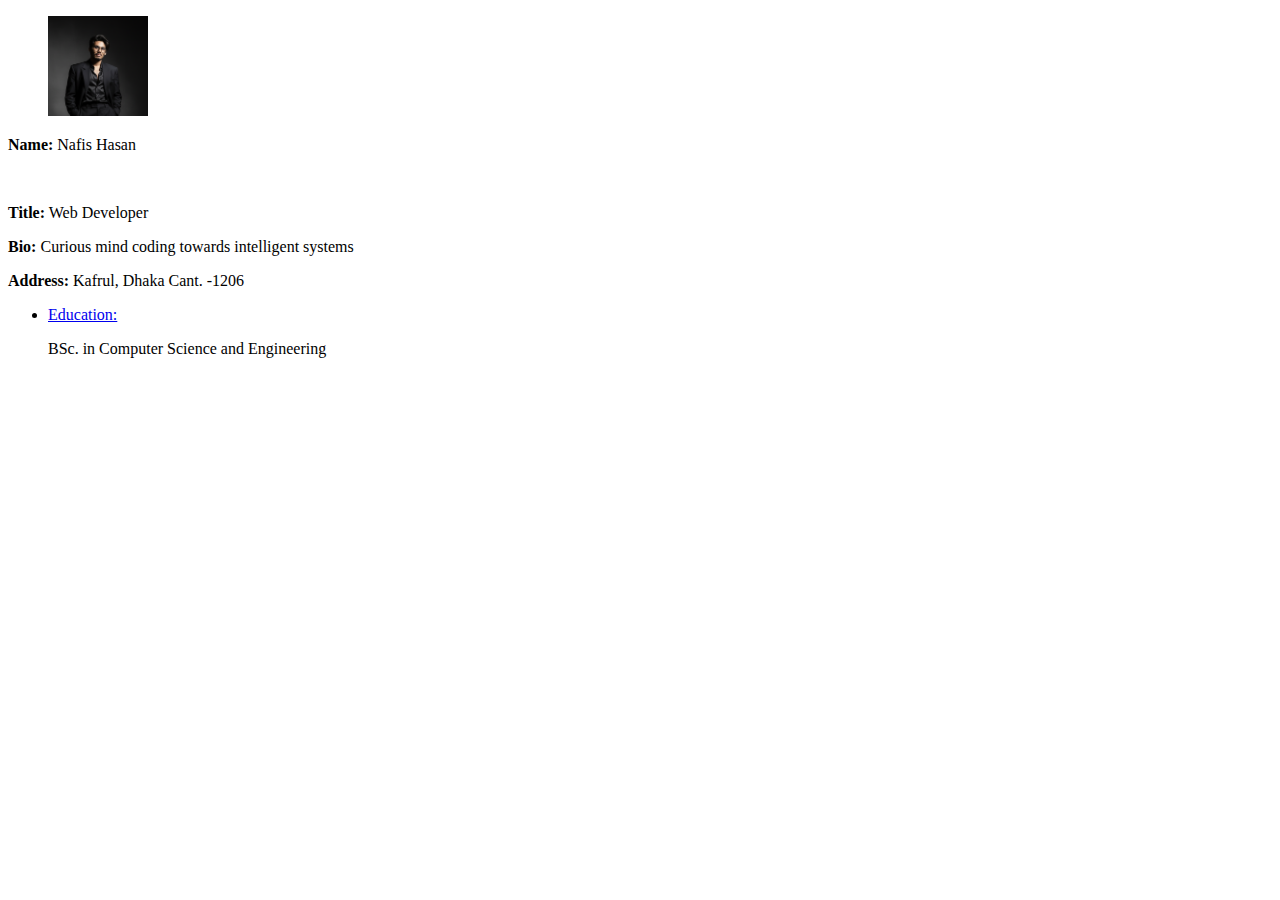
<file: Porfolio/index.html>
<!DOCTYPE html>
<html>

<head>
    <title> Curriculum Vitae </title>
</head>

<body>
    <ul>

        <img src="..\Porfolio\data\NAFIS2.png" alt="Nafis" width="100" height="100">

    </ul>

    <p>
        <strong>Name:</strong> Nafis Hasan
    </p><br>
    <p>
        <strong>Title:</strong> Web Developer
    </p>
    <p>
        <strong>Bio:</strong> Curious mind coding towards intelligent systems
    </p>
    <p>
        <strong>Address:</strong> Kafrul, Dhaka Cant. -1206
    </p>


    <ul>
        <li>
            <a href="html/Education.html">Education:</a>
            <p>
                BSc. in Computer Science and Engineering
            </p>
        </li>
    </ul>
</body>

</html>
</file>
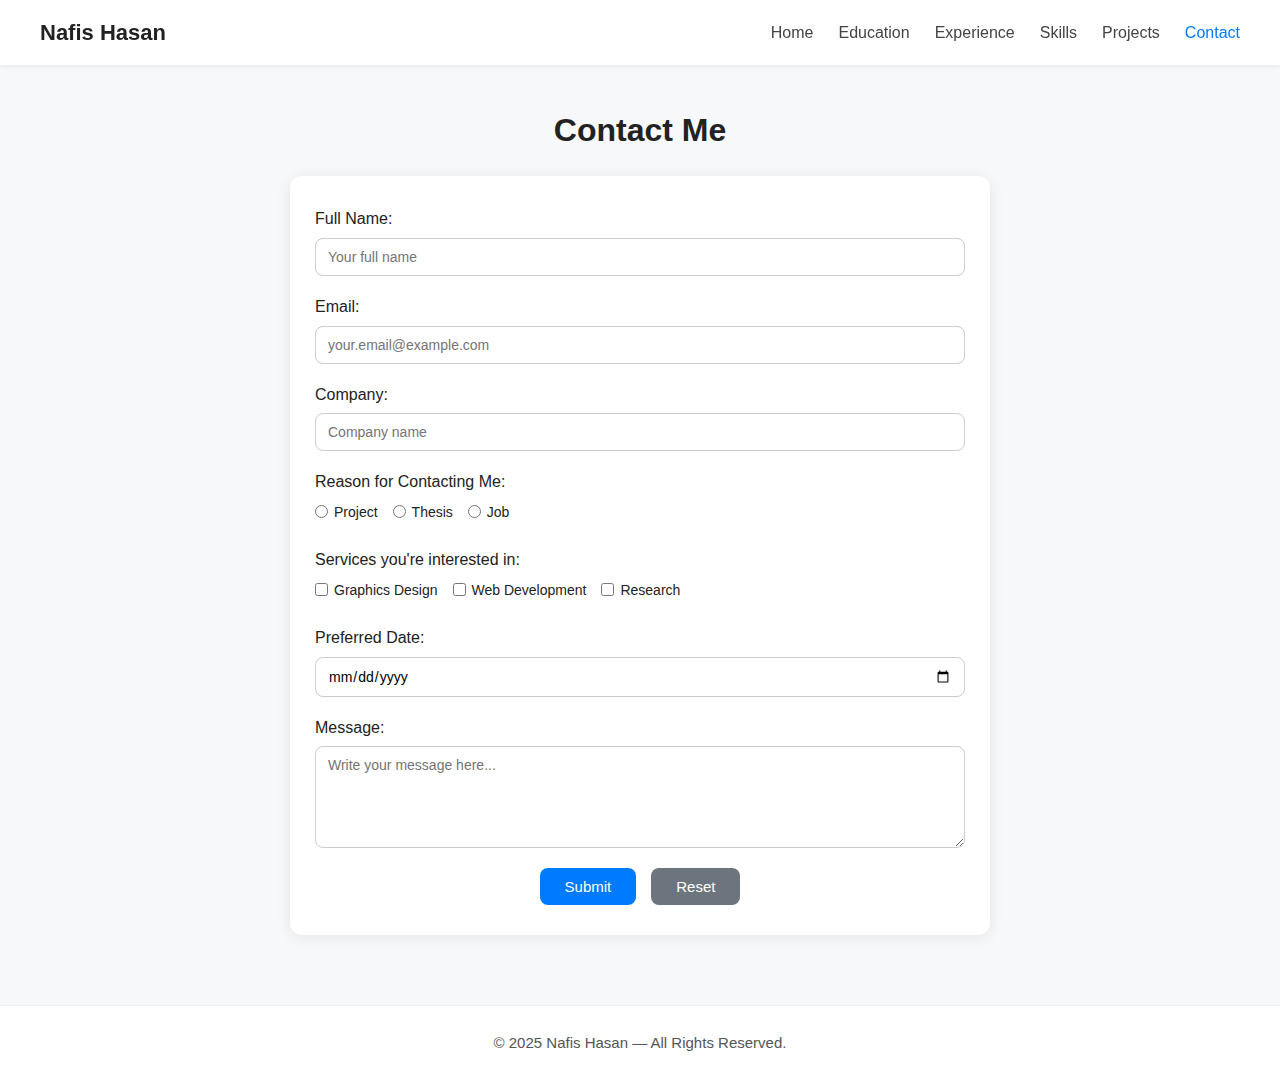
<file: Portfolio/html/Contact.html>
<!DOCTYPE html>
<html lang="en">

<head>
    <meta charset="UTF-8">
    <meta name="viewport" content="width=device-width, initial-scale=1.0">
    <meta name="description" content="Contact - Nafis Hasan">
    <link rel="stylesheet" href="../css/Contact.css">
    <title>Contact Me - Nafis Hasan</title>
</head>

<body>

    <!-- Navigation -->
    <nav class="navbar">
        <div class="logo">Nafis Hasan</div>
        <ul class="nav-links">
            <li><a href="../index.html">Home</a></li>
            <li><a href="Education.html">Education</a></li>
            <li><a href="Experience.html">Experience</a></li>
            <li><a href="Skills.html">Skills</a></li>
            <li><a href="Projects.html">Projects</a></li>
            <li><a href="Contact.html" class="active">Contact</a></li>
        </ul>
    </nav>

    <!-- Page Header -->
    <header class="page-header">
        <h1>Contact Me</h1>
    </header>

    <!-- Form Container -->
    <main class="form-container">
        <form action="#" method="POST">

            <div class="form-row">
                <label for="name">Full Name:</label>
                <input type="text" id="name" name="name" placeholder="Your full name" required>
            </div>

            <div class="form-row">
                <label for="email">Email:</label>
                <input type="email" id="email" name="email" placeholder="your.email@example.com" required>
            </div>

            <div class="form-row">
                <label for="company">Company:</label>
                <input type="text" id="company" name="company" placeholder="Company name">
            </div>

            <div class="form-row">
                <label for="reason">Reason for Contacting Me:</label>
                <div class="options-group">
                    <label class="option-item">
                        <input type="radio" name="reason" value="Project" required>
                        <span>Project</span>
                    </label>
                    <label class="option-item">
                        <input type="radio" name="reason" value="Thesis">
                        <span>Thesis</span>
                    </label>
                    <label class="option-item">
                        <input type="radio" name="reason" value="Job">
                        <span>Job</span>
                    </label>
                </div>
            </div>

            <div class="form-row">
                <label for="services">Services you're interested in:</label>
                <div class="options-group">
                    <label class="option-item">
                        <input type="checkbox" name="services" value="Graphics Design">
                        <span>Graphics Design</span>
                    </label>
                    <label class="option-item">
                        <input type="checkbox" name="services" value="Web Development">
                        <span>Web Development</span>
                    </label>
                    <label class="option-item">
                        <input type="checkbox" name="services" value="Research">
                        <span>Research</span>
                    </label>
                </div>
            </div>

            <div class="form-row">
                <label for="date">Preferred Date:</label>
                <input type="date" id="date" name="date" required>
            </div>

            <div class="form-row">
                <label for="message">Message:</label>
                <textarea id="message" name="message" rows="5" placeholder="Write your message here..." required></textarea>
            </div>

            <div class="button-area">
                <button type="submit">Submit</button>
                <button type="reset">Reset</button>
            </div>

        </form>
    </main>

    <!-- Footer -->
    <footer class="footer">
        <p>© 2025 Nafis Hasan — All Rights Reserved.</p>
    </footer>

</body>

</html>
</file>
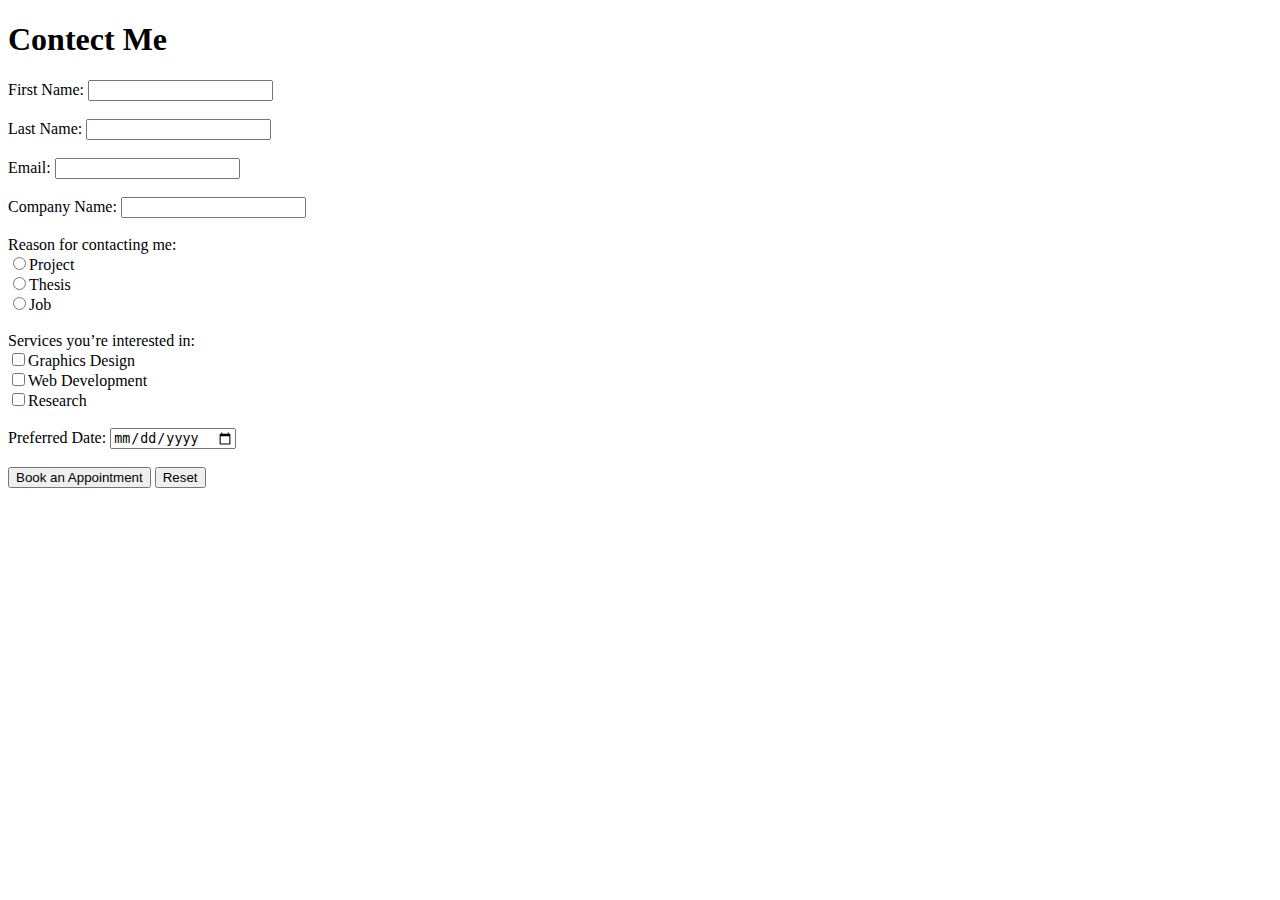
<file: Portfolio/html/Contect Me.html>
<!DOCTYPE html>
<html lang="en">

<head>
    <meta charset="UTF-8">
    <meta name="viewport" content="width=device-width, initial-scale=1.0">
    <meta name="description" content="Contect Me">
    <title>Contect - Nafis Hasan</title>
</head>

<body>
    <header>
        <h1>Contect Me</h1>
    </header>
    <form method="GET">
        First Name: <input type="text" name="firstname" required><br><br>
        Last Name: <input type="text" name="lastname" required><br><br>
        Email: <input type="email" required><br><br>
        Company Name: <input type="text" name="companyname"><br><br>

        Reason for contacting me: <br>
        <input type="radio" name="reason" required>Project<br>
        <input type="radio" name="reason">Thesis<br>
        <input type="radio" name="reason">Job<br><br>

        Services you’re interested in:<br>
        <input type="checkbox" required>Graphics Design<br>
        <input type="checkbox" required>Web Development<br>
        <input type="checkbox" required>Research<br><br>

        Preferred Date: <input type="date" id="date" name="date" required><br><br>

        <input type="submit" value="Book an Appointment">
        <input type="reset" value="Reset"><br>
    </form>
</body>
</file>
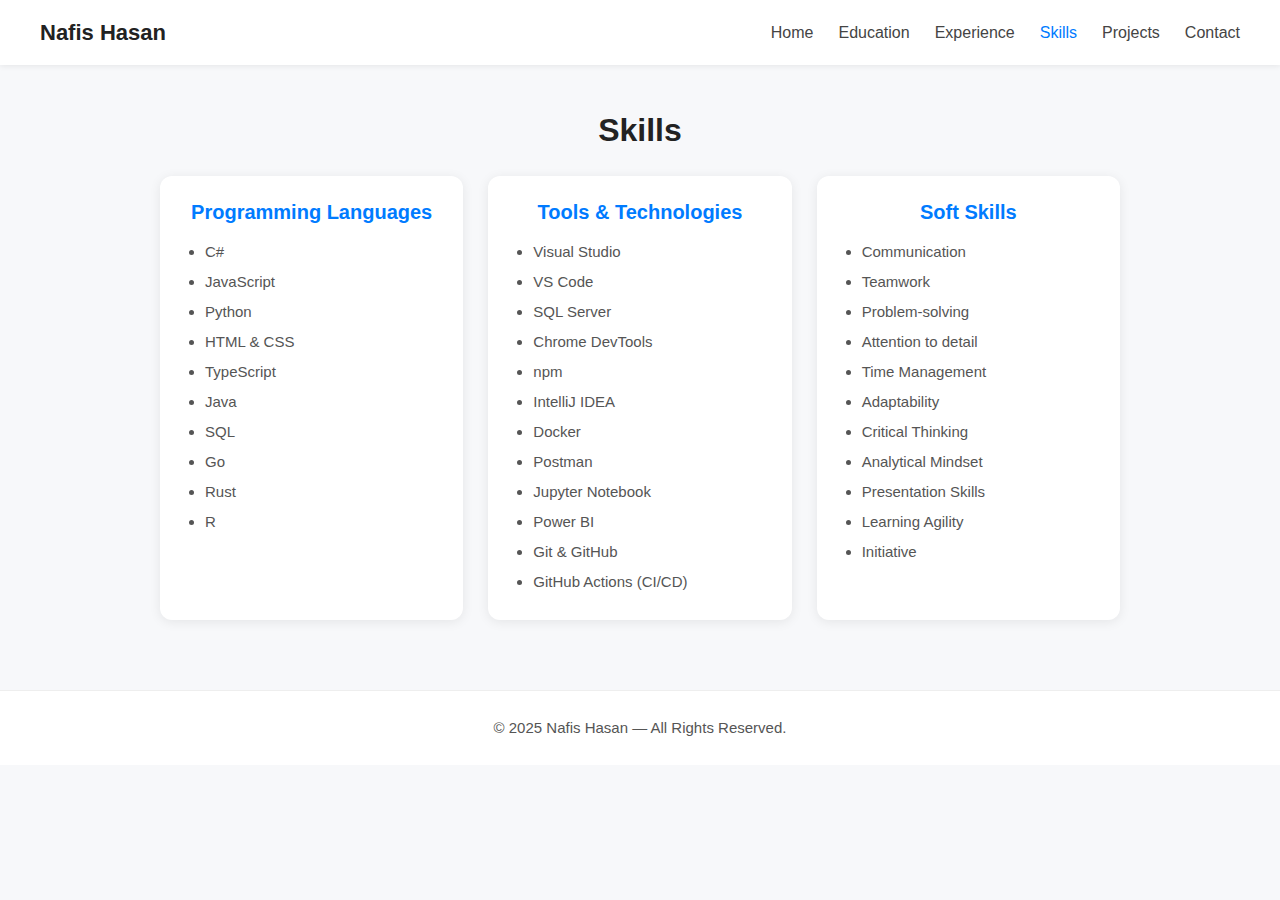
<file: Portfolio/html/Skills.html>
<!DOCTYPE html>
<html lang="en">

<head>
    <meta charset="UTF-8">
    <meta name="viewport" content="width=device-width, initial-scale=1.0">
    <meta name="description" content="Skills - Nafis Hasan">
    <link rel="stylesheet" href="../css/Skills.css">
    <title>Skills - Nafis Hasan</title>
</head>

<body>

    <!-- Navigation -->
    <nav class="navbar">
        <h2 class="logo">Nafis Hasan</h2>
        <ul class="nav-links">
            <li><a href="../index.html">Home</a></li>
            <li><a href="Education.html">Education</a></li>
            <li><a href="Experience.html">Experience</a></li>
            <li><a href="Skills.html" class="active">Skills</a></li>
            <li><a href="Projects.html">Projects</a></li>
            <li><a href="Contact.html">Contact</a></li>
        </ul>
    </nav>

    <!-- Page Header -->
    <header class="page-header">
        <h1>Skills</h1>
    </header>

    <!-- Skills Section -->
    <main class="skills-container">

        <!-- Programming Languages -->
        <div class="skill-card">
            <h2>Programming Languages</h2>
            <ul>
                <li>C#</li>
                <li>JavaScript</li>
                <li>Python</li>
                <li>HTML & CSS</li>
                <li>TypeScript</li>
                <li>Java</li>
                <li>SQL</li>
                <li>Go</li>
                <li>Rust</li>
                <li>R</li>
            </ul>
        </div>

        <!-- Tools -->
        <div class="skill-card">
            <h2>Tools & Technologies</h2>
            <ul>
                <li>Visual Studio</li>
                <li>VS Code</li>
                <li>SQL Server</li>
                <li>Chrome DevTools</li>
                <li>npm</li>
                <li>IntelliJ IDEA</li>
                <li>Docker</li>
                <li>Postman</li>
                <li>Jupyter Notebook</li>
                <li>Power BI</li>
                <li>Git & GitHub</li>
                <li>GitHub Actions (CI/CD)</li>
            </ul>
        </div>

        <!-- Soft Skills -->
        <div class="skill-card">
            <h2>Soft Skills</h2>
            <ul>
                <li>Communication</li>
                <li>Teamwork</li>
                <li>Problem-solving</li>
                <li>Attention to detail</li>
                <li>Time Management</li>
                <li>Adaptability</li>
                <li>Critical Thinking</li>
                <li>Analytical Mindset</li>
                <li>Presentation Skills</li>
                <li>Learning Agility</li>
                <li>Initiative</li>
            </ul>
        </div>

    </main>

    <!-- Footer -->
    <footer class="footer">
        <p>© 2025 Nafis Hasan — All Rights Reserved.</p>
    </footer>

</body>

</html>
</file>
<file: Portfolio/css/Contact.css>
/* ===== GLOBAL RESET ===== */
* {
    margin: 0;
    padding: 0;
    box-sizing: border-box;
    font-family: "Poppins", sans-serif;
}

body {
    background: #f7f8fa;
    color: #333;
    line-height: 1.6;
}

/* ===== NAVBAR ===== */
.navbar {
    width: 100%;
    padding: 15px 40px;
    background: #ffffff;
    display: flex;
    justify-content: space-between;
    align-items: center;
    box-shadow: 0 1px 6px rgba(0, 0, 0, 0.08);
    position: sticky;
    top: 0;
    z-index: 1000;
}

.logo {
    font-size: 22px;
    font-weight: 600;
    color: #222;
}

.nav-links {
    list-style: none;
    display: flex;
    gap: 25px;
}

.nav-links a {
    text-decoration: none;
    color: #444;
    font-size: 16px;
    transition: 0.3s ease;
}

.nav-links a:hover,
.nav-links a.active {
    color: #007bff;
}

/* ===== PAGE HEADER ===== */
.page-header {
    text-align: center;
    margin: 40px 0 20px;
}

.page-header h1 {
    font-size: 32px;
    font-weight: 700;
    color: #222;
}

/* ===== FORM CONTAINER ===== */
.form-container {
    max-width: 700px;
    margin: 0 auto 70px;
    padding: 30px 25px;
    background: #ffffff;
    border-radius: 12px;
    box-shadow: 0 2px 15px rgba(0, 0, 0, 0.08);
}

.form-container h2 {
    text-align: center;
    font-size: 26px;
    color: #007bff;
    margin-bottom: 25px;
}

/* ===== FORM ROWS ===== */
.form-row {
    display: flex;
    flex-direction: column;
    margin-bottom: 18px;
}

.form-row label {
    font-weight: 500;
    margin-bottom: 6px;
    color: #222;
}

.form-row input[type="text"],
.form-row input[type="email"],
.form-row input[type="date"],
.form-row textarea {
    padding: 10px 12px;
    border: 1px solid #ccc;
    border-radius: 8px;
    font-size: 14px;
    width: 100%;
    transition: border 0.3s ease, box-shadow 0.3s ease;
}

.form-row input:focus,
.form-row textarea:focus {
    border-color: #007bff;
    box-shadow: 0 0 5px rgba(0, 123, 255, 0.2);
    outline: none;
}

textarea {
    resize: vertical;
}

/* ===== OPTIONS (RADIO / CHECKBOX) ===== */
.options-group {
    display: flex;
    flex-wrap: wrap;
    gap: 15px;
}

.option-item {
    display: flex;
    align-items: center;
    gap: 6px;
    font-size: 14px;
    cursor: pointer;
}

.option-item input {
    cursor: pointer;
}

/* ===== BUTTON AREA ===== */
.button-area {
    display: flex;
    gap: 15px;
    justify-content: center;
    margin-top: 20px;
}

.button-area button {
    padding: 10px 25px;
    font-size: 15px;
    font-weight: 500;
    border-radius: 8px;
    border: none;
    cursor: pointer;
    transition: 0.3s ease;
}

.button-area button[type="submit"] {
    background-color: #007bff;
    color: #fff;
}

.button-area button[type="submit"]:hover {
    background-color: #0056b3;
}

.button-area button[type="reset"] {
    background-color: #6c757d;
    color: #fff;
}

.button-area button[type="reset"]:hover {
    background-color: #495057;
}

/* ===== FOOTER ===== */
.footer {
    text-align: center;
    padding: 25px 0;
    background: #ffffff;
    border-top: 1px solid #eee;
}

.footer p {
    color: #555;
    font-size: 15px;
}

/* ===== RESPONSIVE ===== */
@media (max-width: 700px) {
    .form-container {
        padding: 25px 15px;
        margin: 20px 10px 50px;
    }

    .options-group {
        flex-direction: column;
        gap: 10px;
    }

    .button-area {
        flex-direction: column;
        gap: 12px;
    }
}
</file>
<file: Portfolio/css/Skills.css>
/* ===== GLOBAL RESET ===== */
* {
    margin: 0;
    padding: 0;
    box-sizing: border-box;
    font-family: "Poppins", sans-serif;
}

body {
    background: #f7f8fa;
    color: #333;
    line-height: 1.6;
}

/* ===== NAVBAR ===== */
.navbar {
    width: 100%;
    padding: 15px 40px;
    background: #ffffff;
    display: flex;
    justify-content: space-between;
    align-items: center;
    box-shadow: 0 1px 6px rgba(0, 0, 0, 0.08);
    position: sticky;
    top: 0;
    z-index: 1000;
}

.logo {
    font-size: 22px;
    font-weight: 600;
    color: #222;
}

.nav-links {
    list-style: none;
    display: flex;
    gap: 25px;
}

.nav-links a {
    text-decoration: none;
    color: #444;
    font-size: 16px;
    transition: 0.3s ease;
}

.nav-links a:hover,
.nav-links a.active {
    color: #007bff;
}

/* ===== PAGE HEADER ===== */
.page-header {
    text-align: center;
    margin: 40px 0 20px;
}

.page-header h1 {
    font-size: 32px;
    font-weight: 700;
    color: #222;
}

/* ===== SKILLS CONTAINER ===== */
.skills-container {
    max-width: 1000px;
    margin: 0 auto 70px;
    padding: 0 20px;
    display: flex;
    flex-wrap: wrap;
    gap: 25px;
    justify-content: center;
}

/* ===== SKILL CARD ===== */
.skill-card {
    background: #ffffff;
    flex: 1 1 280px;
    min-width: 280px;
    max-width: 350px;
    padding: 20px 25px;
    border-radius: 12px;
    box-shadow: 0 2px 12px rgba(0, 0, 0, 0.08);
    transition: 0.3s ease;
}

.skill-card:hover {
    transform: translateY(-3px);
    box-shadow: 0 4px 18px rgba(0, 0, 0, 0.12);
}

/* ===== SKILL CARD TEXT ===== */
.skill-card h2 {
    font-size: 20px;
    color: #007bff;
    margin-bottom: 12px;
    text-align: center;
}

.skill-card ul {
    list-style: disc;
    padding-left: 20px;
}

.skill-card ul li {
    margin-bottom: 6px;
    font-size: 15px;
    color: #555;
}

/* ===== FOOTER ===== */
.footer {
    text-align: center;
    padding: 25px 0;
    background: #ffffff;
    border-top: 1px solid #eee;
}

.footer p {
    color: #555;
    font-size: 15px;
}

/* ===== RESPONSIVE ===== */
@media (max-width: 700px) {
    .skills-container {
        flex-direction: column;
        align-items: center;
    }

    .skill-card {
        max-width: 90%;
    }
}
</file>
